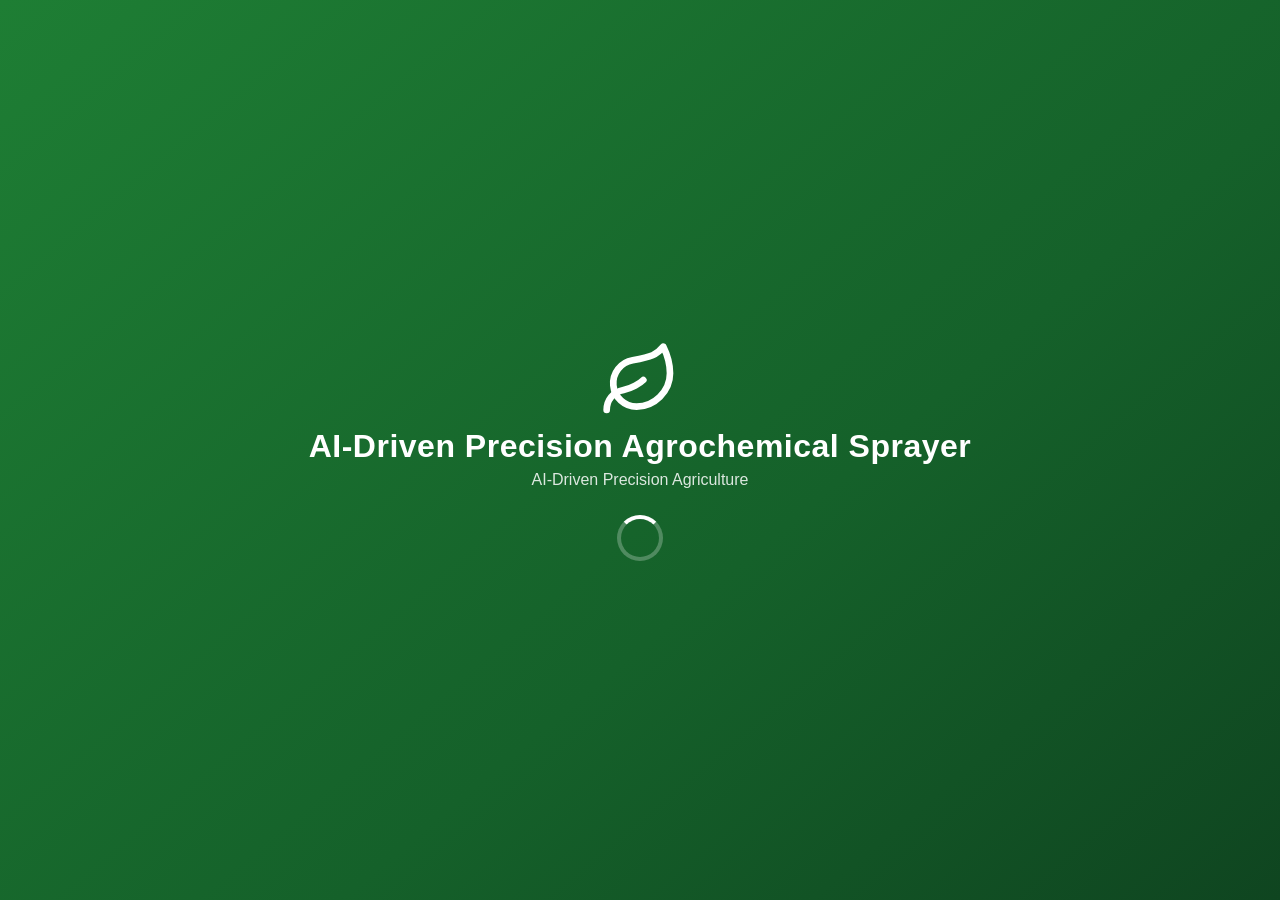
<file: frontend/index.html>
﻿<!DOCTYPE html>
<html lang="en">
<head>
  <meta charset="UTF-8">
  <meta name="viewport" content="width=device-width, initial-scale=1.0, maximum-scale=1.0, user-scalable=no, viewport-fit=cover">
  <meta name="theme-color" content="#1e7e34">
  <title>AI-Driven Precision Agrochemical Sprayer</title>
  <link rel="stylesheet" href="css/style.css?v=7\">
</head>
<body class="no-js">
  <div class="splash" id="splash">
    <div class="big-emoji"><svg viewBox="0 0 24 24" fill="none" stroke="currentColor" stroke-width="2" stroke-linecap="round" stroke-linejoin="round" aria-hidden="true"><path d="M11 20A7 7 0 0 1 9.8 6.1C15.5 5 17 4.48 19 2c1 2 2 4.18 2 8 0 5.5-4.78 10-10 10Z"/><path d="M2 21c0-3 1.85-5.36 5.08-6C9.5 14.52 12 13 13 12"/></svg></div>
    <h1 data-i18n="app_name">AI-Driven Precision Agrochemical Sprayer</h1>
    <div class="tagline" data-i18n="tagline">AI-Driven Precision Agriculture</div>
    <div class="spinner"></div>
  </div>
  <script src="js/language.js?v=7"></script>
  <script src="js/app.js?v=7"></script>
  <script>
    document.addEventListener("DOMContentLoaded", () => {
      Lang.onReady();
      runSplash();
    });
  </script>
</body>
</html>
</file>
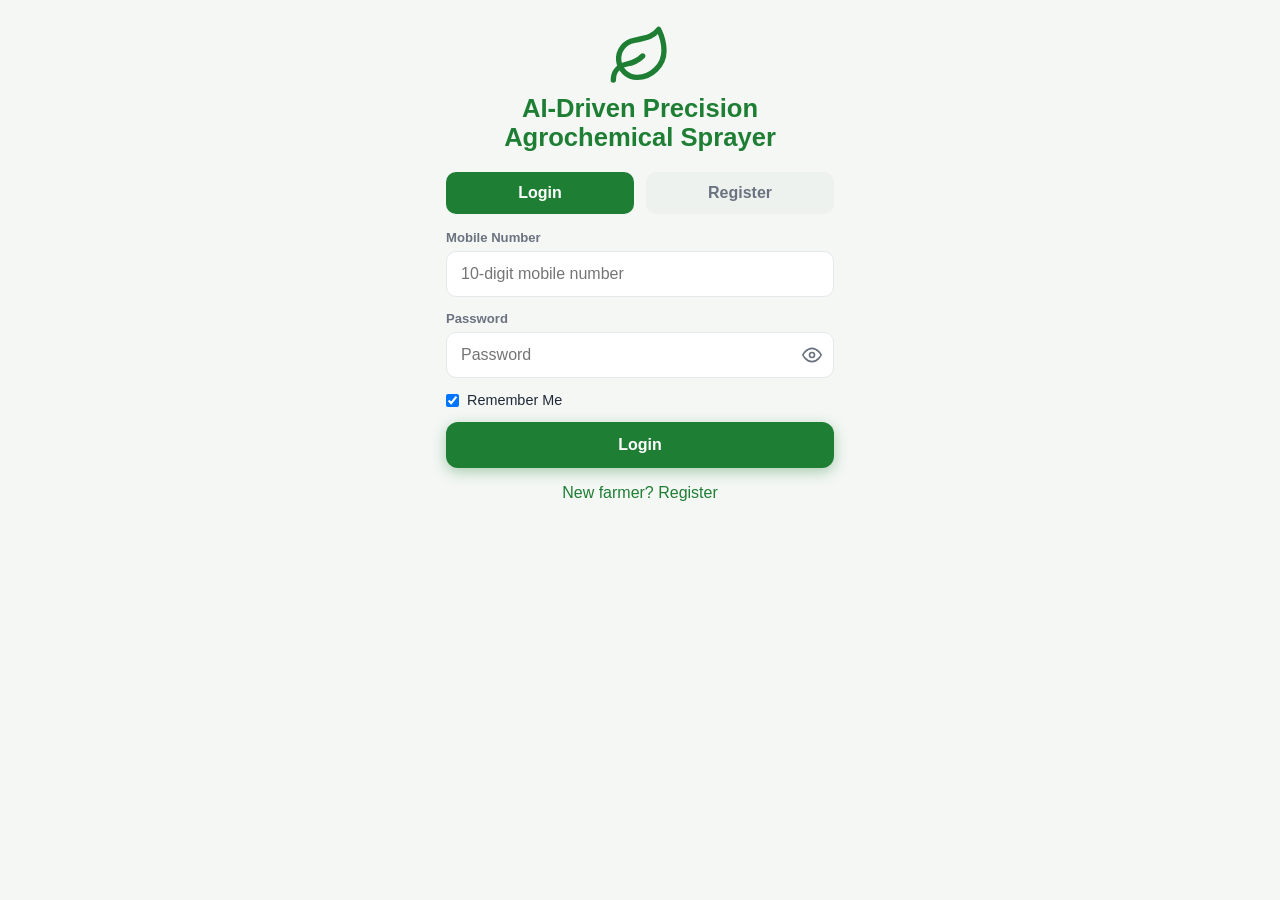
<file: frontend/analytics.html>
﻿<!DOCTYPE html>
<html lang="en">
<head>
  <meta charset="UTF-8">
  <meta name="viewport" content="width=device-width, initial-scale=1.0, maximum-scale=1.0, user-scalable=no, viewport-fit=cover">
  <meta name="theme-color" content="#1e7e34">
  <title>AI-Driven Precision Agrochemical Sprayer - Analytics</title>
  <link rel="stylesheet" href="css/style.css?v=7\">
</head>
<body>
  <div class="appbar">
    <div>
      <div class="logo"><svg viewBox="0 0 24 24" fill="none" stroke="currentColor" stroke-width="2" stroke-linecap="round" stroke-linejoin="round" aria-hidden="true"><path d="M11 20A7 7 0 0 1 9.8 6.1C15.5 5 17 4.48 19 2c1 2 2 4.18 2 8 0 5.5-4.78 10-10 10Z"/><path d="M2 21c0-3 1.85-5.36 5.08-6C9.5 14.52 12 13 13 12"/></svg><span data-i18n="analytics">Analytics</span></div>
      <div class="sub" data-i18n="tagline">AI-Driven Precision Agriculture</div>
    </div>
    <div class="right">
      <button class="ghost" onclick="location.href='settings.html'" data-i18n="settings">Settings</button>
    </div>
  </div>

  <div id="analytics-box"></div>

  <div class="footer-note">
    <span data-i18n="_footer">AI-Driven Precision Agrochemical Sprayer - Engineering Project | ESP32-CAM rover ready</span>
  </div>

  <nav class="bottomnav">
    <a class="nav-item" data-page="dashboard" href="dashboard.html"><span class="ic"><svg viewBox="0 0 24 24" fill="none" stroke="currentColor" stroke-width="2" stroke-linecap="round" stroke-linejoin="round" aria-hidden="true"><path d="M3 10.5L12 3l9 7.5"/><path d="M5 9.5V21h14V9.5"/></svg></span><span data-i18n="dashboard">Dashboard</span></a>
    <a class="nav-item" data-page="scan" href="scanner.html"><span class="ic"><svg viewBox="0 0 24 24" fill="none" stroke="currentColor" stroke-width="2" stroke-linecap="round" stroke-linejoin="round" aria-hidden="true"><path d="M14.5 4h-5L7 7H4a2 2 0 0 0-2 2v9a2 2 0 0 0 2 2h16a2 2 0 0 0 2-2V9a2 2 0 0 0-2-2h-3l-2.5-3z"/><circle cx="12" cy="13" r="3.5"/></svg></span><span data-i18n="scan">Scan</span></a>
    <a class="nav-item" data-page="history" href="history.html"><span class="ic"><svg viewBox="0 0 24 24" fill="none" stroke="currentColor" stroke-width="2" stroke-linecap="round" stroke-linejoin="round" aria-hidden="true"><path d="M3 3v6h6"/><path d="M3.5 9A9 9 0 1 1 4 15"/><path d="M12 7v5l3.5 2"/></svg></span><span data-i18n="history">History</span></a>
    <a class="nav-item active" data-page="analytics" href="analytics.html"><span class="ic"><svg viewBox="0 0 24 24" fill="none" stroke="currentColor" stroke-width="2" stroke-linecap="round" stroke-linejoin="round" aria-hidden="true"><line x1="6" y1="20" x2="6" y2="13"/><line x1="12" y1="20" x2="12" y2="6"/><line x1="18" y1="20" x2="18" y2="10"/><line x1="3" y1="20" x2="21" y2="20"/></svg></span><span data-i18n="analytics">Analytics</span></a>
    <a class="nav-item" data-page="settings" href="settings.html"><span class="ic"><svg viewBox="0 0 24 24" fill="none" stroke="currentColor" stroke-width="2" stroke-linecap="round" stroke-linejoin="round" aria-hidden="true"><line x1="4" y1="21" x2="4" y2="14"/><line x1="4" y1="10" x2="4" y2="3"/><line x1="12" y1="21" x2="12" y2="12"/><line x1="12" y1="8" x2="12" y2="3"/><line x1="20" y1="21" x2="20" y2="16"/><line x1="20" y1="12" x2="20" y2="3"/><line x1="2" y1="14" x2="6" y2="14"/><line x1="10" y1="8" x2="14" y2="8"/><line x1="18" y1="16" x2="22" y2="16"/></svg></span><span data-i18n="settings">Settings</span></a>
  </nav>

  <script src="js/language.js?v=7"></script>
  <script src="js/auth.js?v=7"></script>
  <script src="js/app.js?v=7"></script>
  <script src="js/analytics.js?v=7"></script>
  <script>
    document.addEventListener("DOMContentLoaded", initAnalytics);
  </script>
</body>
</html>
</file>
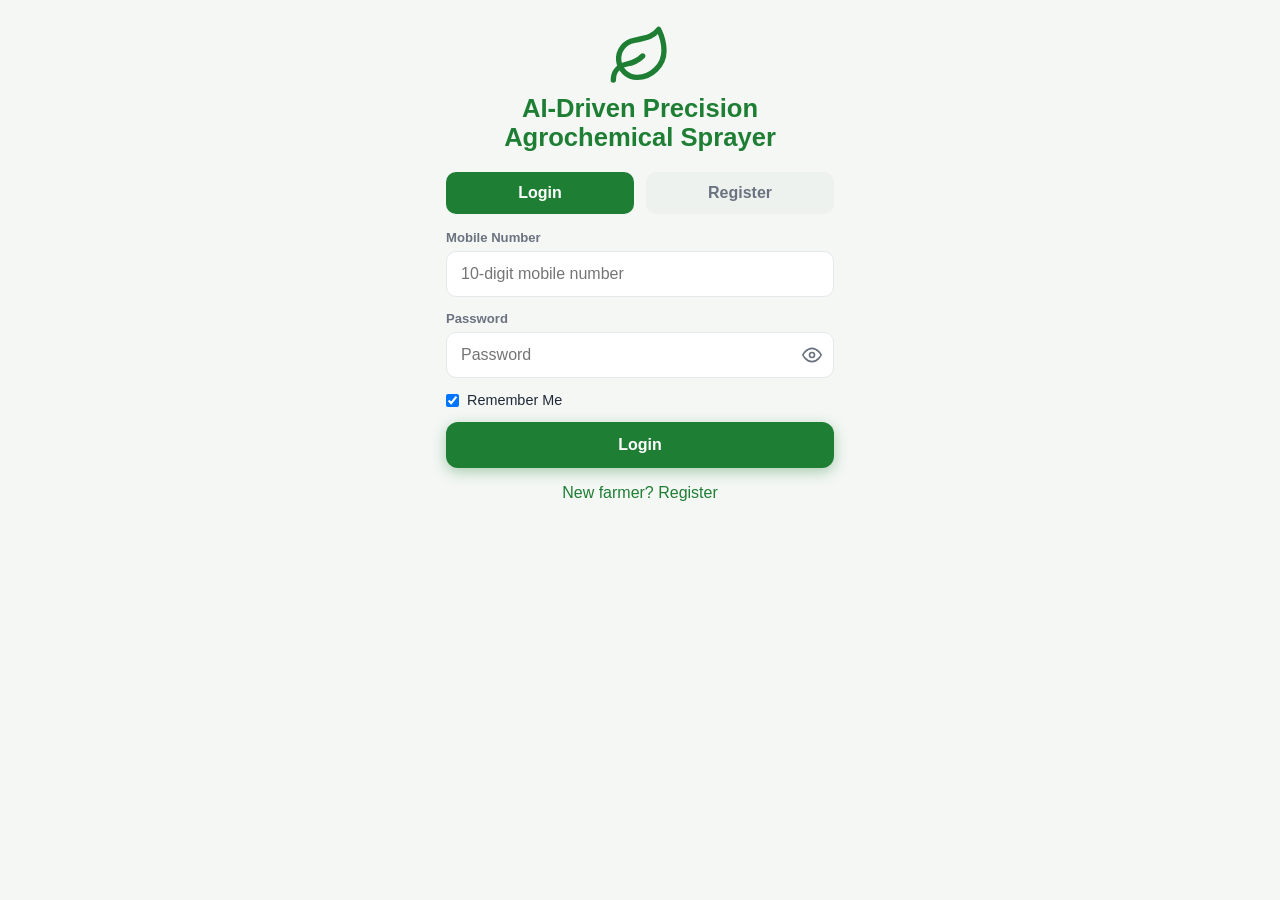
<file: frontend/dashboard.html>
<!DOCTYPE html>
<html lang="en">
<head>
  <meta charset="UTF-8">
  <meta name="viewport" content="width=device-width, initial-scale=1.0, maximum-scale=1.0, user-scalable=no, viewport-fit=cover">
  <meta name="theme-color" content="#1e7e34">
  <title>AI-Driven Precision Agrochemical Sprayer - Dashboard</title>
  <link rel="stylesheet" href="css/style.css?v=7\">
</head>
<body>
  <div class="appbar">
    <div>
      <div class="logo"><svg viewBox="0 0 24 24" fill="none" stroke="currentColor" stroke-width="2" stroke-linecap="round" stroke-linejoin="round" aria-hidden="true"><path d="M11 20A7 7 0 0 1 9.8 6.1C15.5 5 17 4.48 19 2c1 2 2 4.18 2 8 0 5.5-4.78 10-10 10Z"/><path d="M2 21c0-3 1.85-5.36 5.08-6C9.5 14.52 12 13 13 12"/></svg><span data-i18n="app_name">AI-Driven Precision Agrochemical Sprayer</span></div>
      <div class="sub" data-i18n="tagline">AI-Driven Precision Agriculture</div>
    </div>
    <div class="right">
      <button class="ghost" onclick="location.href='settings.html'" data-i18n="settings">Settings</button>
      <button class="ghost" onclick="doLogout()" data-i18n="logout">Logout</button>
    </div>
  </div>

  <div style="padding:16px 16px 4px;">
    <div class="card" style="margin:0;">
      <div class="card-title">🌱 <span data-i18n="welcome_farmer">Welcome,</span> <span id="farmer-name">Farmer</span></div>
      <p class="muted" id="today-note"></p>
    </div>
  </div>

  <div class="stats-grid" id="stats-grid"></div>

  <div class="card">
    <div class="card-title">🖥 <span data-i18n="system_status">System Status</span></div>
    <div style="display:flex;flex-direction:column;gap:10px;">
      <div style="display:flex;justify-content:space-between;padding:8px 0;border-bottom:1px solid var(--border);">
        <span>📱 <span data-i18n="mobile_camera">Mobile Camera</span></span>
        <span><span class="status-dot ok"></span><span data-i18n="readystatus">READY</span></span>
      </div>
      <div style="display:flex;justify-content:space-between;padding:8px 0;">
        <span>🤖 <span data-i18n="ai_model">AI Model</span></span>
        <span><span class="status-dot" id="ai-dot"></span><span id="ai-status-text">...</span></span>
      </div>
    </div>
  </div>

  <div style="padding:12px 16px;">
    <button class="btn btn-primary" style="font-size:1.2rem;padding:18px;" onclick="location.href='scanner.html'" data-i18n="scan_a_plant">SCAN A PLANT</button>
  </div>

  <div class="footer-note">
    <span data-i18n="_footer">AI-Driven Precision Agrochemical Sprayer - Engineering Project | ESP32-CAM rover ready</span>
  </div>

  <!-- Bottom navigation -->
  <nav class="bottomnav">
    <a class="nav-item active" data-page="dashboard" href="dashboard.html"><span class="ic"><svg viewBox="0 0 24 24" fill="none" stroke="currentColor" stroke-width="2" stroke-linecap="round" stroke-linejoin="round" aria-hidden="true"><path d="M3 10.5L12 3l9 7.5"/><path d="M5 9.5V21h14V9.5"/></svg></span><span data-i18n="dashboard">Dashboard</span></a>
    <a class="nav-item" data-page="scan" href="scanner.html"><span class="ic"><svg viewBox="0 0 24 24" fill="none" stroke="currentColor" stroke-width="2" stroke-linecap="round" stroke-linejoin="round" aria-hidden="true"><path d="M14.5 4h-5L7 7H4a2 2 0 0 0-2 2v9a2 2 0 0 0 2 2h16a2 2 0 0 0 2-2V9a2 2 0 0 0-2-2h-3l-2.5-3z"/><circle cx="12" cy="13" r="3.5"/></svg></span><span data-i18n="scan">Scan</span></a>
    <a class="nav-item" data-page="history" href="history.html"><span class="ic"><svg viewBox="0 0 24 24" fill="none" stroke="currentColor" stroke-width="2" stroke-linecap="round" stroke-linejoin="round" aria-hidden="true"><path d="M3 3v6h6"/><path d="M3.5 9A9 9 0 1 1 4 15"/><path d="M12 7v5l3.5 2"/></svg></span><span data-i18n="history">History</span></a>
    <a class="nav-item" data-page="analytics" href="analytics.html"><span class="ic"><svg viewBox="0 0 24 24" fill="none" stroke="currentColor" stroke-width="2" stroke-linecap="round" stroke-linejoin="round" aria-hidden="true"><line x1="6" y1="20" x2="6" y2="13"/><line x1="12" y1="20" x2="12" y2="6"/><line x1="18" y1="20" x2="18" y2="10"/><line x1="3" y1="20" x2="21" y2="20"/></svg></span><span data-i18n="analytics">Analytics</span></a>
    <a class="nav-item" data-page="settings" href="settings.html"><span class="ic"><svg viewBox="0 0 24 24" fill="none" stroke="currentColor" stroke-width="2" stroke-linecap="round" stroke-linejoin="round" aria-hidden="true"><line x1="4" y1="21" x2="4" y2="14"/><line x1="4" y1="10" x2="4" y2="3"/><line x1="12" y1="21" x2="12" y2="12"/><line x1="12" y1="8" x2="12" y2="3"/><line x1="20" y1="21" x2="20" y2="16"/><line x1="20" y1="12" x2="20" y2="3"/><line x1="2" y1="14" x2="6" y2="14"/><line x1="10" y1="8" x2="14" y2="8"/><line x1="18" y1="16" x2="22" y2="16"/></svg></span><span data-i18n="settings">Settings</span></a>
  </nav>

  <script src="js/language.js?v=7"></script>
  <script src="js/auth.js?v=7"></script>
  <script src="js/app.js?v=7"></script>
  <script src="js/api.js?v=7"></script>
  <script>
    function doLogout() {
      Auth.logout();
      location.href = "login.html";
    }

    async function initDashboard() {
      if (!requireAuth()) return;
      initNav("dashboard");

      const user = Auth.currentUser();
      if (user) document.getElementById("farmer-name").textContent = user.name;

      const st = HistoryStore.stats();
      document.getElementById("today-note").textContent =
        `${Lang.key("scanned_today")}: ${st.today} | ${Lang.key("total_scanned")}: ${st.total}`;

      document.getElementById("stats-grid").innerHTML = `
        <div class="stat blue"><div class="num">${st.total}</div><div class="lbl">${Lang.key("total_scanned")}</div></div>
        <div class="stat green"><div class="num">${st.healthy}</div><div class="lbl">${Lang.key("healthy_plants")}</div></div>
        <div class="stat red"><div class="num">${st.diseased}</div><div class="lbl">${Lang.key("diseased_plants")}</div></div>
        <div class="stat warn"><div class="num">${st.unknown}</div><div class="lbl">${Lang.key("unknown_stats")}</div></div>
      `;

      // AI model status: query backend
      const aiDot = document.getElementById("ai-dot");
      const aiText = document.getElementById("ai-status-text");
      aiText.textContent = Lang.key("loading");
try {
        const s = await Api.status();
        if (s && s.plant_threshold != null) {
          aiDot.classList.remove("bad"); aiDot.classList.add("ok");
          aiText.textContent = `${Lang.key("readystatus")} · ${s.segmentation_source === "model" ? "U-Net segmenter" : "pixel segmenter"}`;
        } else {
          aiDot.classList.add("bad");
          aiText.textContent = Lang.key("network_error");
        }
      } catch (e) {
        aiDot.classList.add("bad");
        aiText.textContent = Lang.key("network_error");
      }
    }

    document.addEventListener("DOMContentLoaded", initDashboard);
  </script>
</body>
</html>
</file>
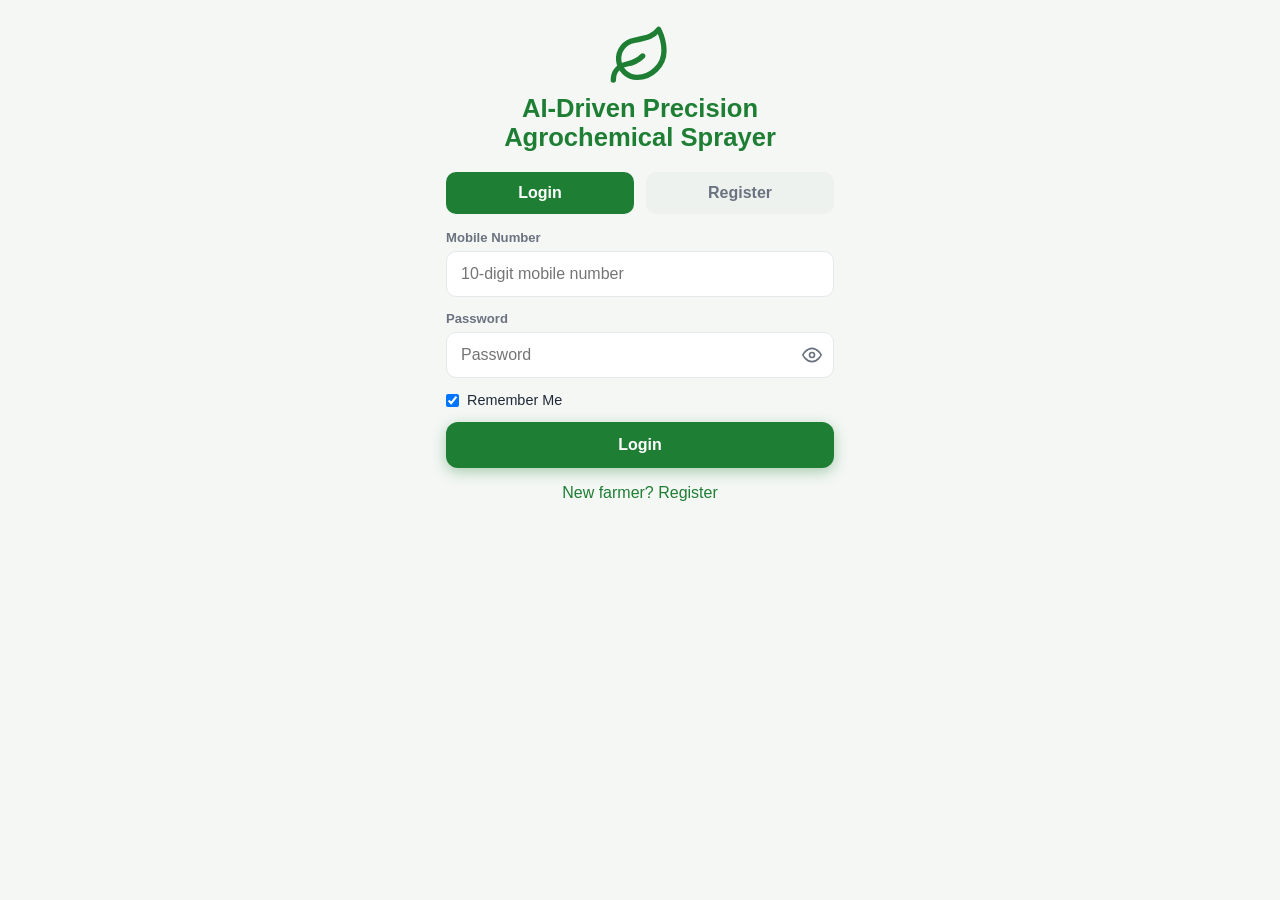
<file: frontend/history.html>
﻿<!DOCTYPE html>
<html lang="en">
<head>
  <meta charset="UTF-8">
  <meta name="viewport" content="width=device-width, initial-scale=1.0, maximum-scale=1.0, user-scalable=no, viewport-fit=cover">
  <meta name="theme-color" content="#1e7e34">
  <title>AI-Driven Precision Agrochemical Sprayer - History</title>
  <link rel="stylesheet" href="css/style.css?v=7\">
</head>
<body>
  <div class="appbar">
    <div>
      <div class="logo"><svg viewBox="0 0 24 24" fill="none" stroke="currentColor" stroke-width="2" stroke-linecap="round" stroke-linejoin="round" aria-hidden="true"><path d="M11 20A7 7 0 0 1 9.8 6.1C15.5 5 17 4.48 19 2c1 2 2 4.18 2 8 0 5.5-4.78 10-10 10Z"/><path d="M2 21c0-3 1.85-5.36 5.08-6C9.5 14.52 12 13 13 12"/></svg><span data-i18n="history">Scan History</span></div>
      <div class="sub" data-i18n="tagline">AI-Driven Precision Agriculture</div>
    </div>
    <div class="right">
      <button class="ghost" onclick="location.href='settings.html'" data-i18n="settings">Settings</button>
    </div>
  </div>

  <div class="card" style="margin:16px;">
    <div style="display:grid;grid-template-columns:1fr 1fr;gap:10px;">
      <div class="input-group" style="margin:0;">
        <label data-i18n="filter_crop">Filter by crop</label>
        <select id="filter-crop"><option value="all"></option></select>
      </div>
      <div class="input-group" style="margin:0;">
        <label data-i18n="status_all">Status</label>
        <select id="filter-status"><option value="all"></option></select>
      </div>
    </div>
    <div style="margin-top:12px;text-align:right;">
      <button class="btn btn-danger btn-sm" id="btn-clear" data-i18n="clear_history">Clear History</button>
    </div>
  </div>

  <div id="history-list"></div>

  <div class="footer-note">
    <span data-i18n="_footer">AI-Driven Precision Agrochemical Sprayer - Engineering Project | ESP32-CAM rover ready</span>
  </div>

  <nav class="bottomnav">
    <a class="nav-item" data-page="dashboard" href="dashboard.html"><span class="ic"><svg viewBox="0 0 24 24" fill="none" stroke="currentColor" stroke-width="2" stroke-linecap="round" stroke-linejoin="round" aria-hidden="true"><path d="M3 10.5L12 3l9 7.5"/><path d="M5 9.5V21h14V9.5"/></svg></span><span data-i18n="dashboard">Dashboard</span></a>
    <a class="nav-item" data-page="scan" href="scanner.html"><span class="ic"><svg viewBox="0 0 24 24" fill="none" stroke="currentColor" stroke-width="2" stroke-linecap="round" stroke-linejoin="round" aria-hidden="true"><path d="M14.5 4h-5L7 7H4a2 2 0 0 0-2 2v9a2 2 0 0 0 2 2h16a2 2 0 0 0 2-2V9a2 2 0 0 0-2-2h-3l-2.5-3z"/><circle cx="12" cy="13" r="3.5"/></svg></span><span data-i18n="scan">Scan</span></a>
    <a class="nav-item active" data-page="history" href="history.html"><span class="ic"><svg viewBox="0 0 24 24" fill="none" stroke="currentColor" stroke-width="2" stroke-linecap="round" stroke-linejoin="round" aria-hidden="true"><path d="M3 3v6h6"/><path d="M3.5 9A9 9 0 1 1 4 15"/><path d="M12 7v5l3.5 2"/></svg></span><span data-i18n="history">History</span></a>
    <a class="nav-item" data-page="analytics" href="analytics.html"><span class="ic"><svg viewBox="0 0 24 24" fill="none" stroke="currentColor" stroke-width="2" stroke-linecap="round" stroke-linejoin="round" aria-hidden="true"><line x1="6" y1="20" x2="6" y2="13"/><line x1="12" y1="20" x2="12" y2="6"/><line x1="18" y1="20" x2="18" y2="10"/><line x1="3" y1="20" x2="21" y2="20"/></svg></span><span data-i18n="analytics">Analytics</span></a>
    <a class="nav-item" data-page="settings" href="settings.html"><span class="ic"><svg viewBox="0 0 24 24" fill="none" stroke="currentColor" stroke-width="2" stroke-linecap="round" stroke-linejoin="round" aria-hidden="true"><line x1="4" y1="21" x2="4" y2="14"/><line x1="4" y1="10" x2="4" y2="3"/><line x1="12" y1="21" x2="12" y2="12"/><line x1="12" y1="8" x2="12" y2="3"/><line x1="20" y1="21" x2="20" y2="16"/><line x1="20" y1="12" x2="20" y2="3"/><line x1="2" y1="14" x2="6" y2="14"/><line x1="10" y1="8" x2="14" y2="8"/><line x1="18" y1="16" x2="22" y2="16"/></svg></span><span data-i18n="settings">Settings</span></a>
  </nav>

  <script src="js/language.js?v=7"></script>
  <script src="js/auth.js?v=7"></script>
  <script src="js/app.js?v=7"></script>
  <script src="js/history.js?v=7"></script>
  <script>
    document.addEventListener("DOMContentLoaded", initHistory);
  </script>
</body>
</html>
</file>
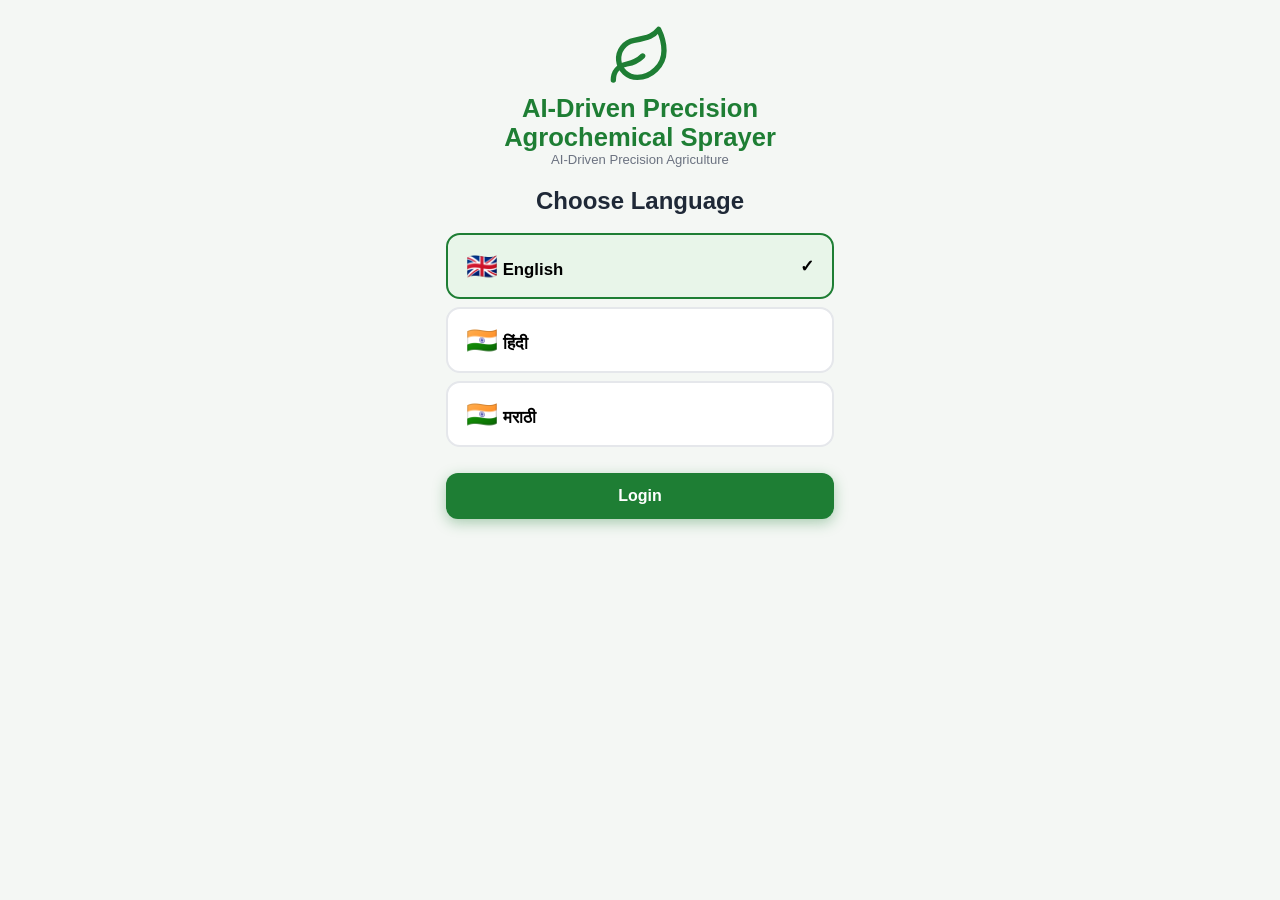
<file: frontend/language.html>
<!DOCTYPE html>
<html lang="en">
<head>
  <meta charset="UTF-8">
  <meta name="viewport" content="width=device-width, initial-scale=1.0, maximum-scale=1.0, user-scalable=no, viewport-fit=cover">
  <meta name="theme-color" content="#1e7e34">
  <title>AI-Driven Precision Agrochemical Sprayer - Language</title>
  <link rel="stylesheet" href="css/style.css?v=7\">
</head>
<body>
  <div class="auth-wrap">
    <div class="auth-brand">
      <div class="big-emoji"><svg viewBox="0 0 24 24" fill="none" stroke="currentColor" stroke-width="2" stroke-linecap="round" stroke-linejoin="round" aria-hidden="true"><path d="M11 20A7 7 0 0 1 9.8 6.1C15.5 5 17 4.48 19 2c1 2 2 4.18 2 8 0 5.5-4.78 10-10 10Z"/><path d="M2 21c0-3 1.85-5.36 5.08-6C9.5 14.52 12 13 13 12"/></svg></div>
      <h1 data-i18n="app_name">AI-Driven Precision Agrochemical Sprayer</h1>
      <p class="muted" data-i18n="tagline">AI-Driven Precision Agriculture</p>
    </div>

    <h2 style="text-align:center;margin:18px 0;" data-i18n="choose_language">Choose Language</h2>

    <button class="lang-btn" onclick="selectLang('en')">
      <span><span class="flag">🇬🇧</span> <span data-i18n="english">English</span></span>
      <span class="check" id="check-en">✓</span>
    </button>

    <button class="lang-btn" onclick="selectLang('hi')">
      <span><span class="flag">🇮🇳</span> हिंदी</span>
      <span class="check" id="check-hi">✓</span>
    </button>

    <button class="lang-btn" onclick="selectLang('mr')">
      <span><span class="flag">🇮🇳</span> मराठी</span>
      <span class="check" id="check-mr">✓</span>
    </button>

    <div style="margin-top:26px;">
      <button id="btn-next" class="btn btn-primary" onclick="goNext()" data-i18n="login">Login</button>
    </div>
  </div>

  <script src="js/language.js?v=7"></script>
  <script>
    const flagMap = { en: "🇬🇧", hi: "🇮🇳", mr: "🇮🇳" };
    function markSelected(lang) {
      document.querySelectorAll(".lang-btn").forEach(b => b.classList.remove("selected"));
      document.querySelectorAll(".check").forEach(c => c.style.display = "none");
      document.querySelector(`#check-${lang}`).style.display = "inline";
      if (document.getElementById(`tb-${lang}`)) {
        document.getElementById(`tb-${lang}`).classList.add("selected");
      } else {
        const btn = document.querySelector(`.lang-btn[onclick="selectLang('${lang}')"]`);
        if (btn) btn.classList.add("selected");
      }
    }
    function selectLang(lang) {
      Lang.set(lang);
      Lang.apply();
      markSelected(lang);
      document.getElementById("btn-next").textContent = Lang.key("login");
      document.getElementById("btn-next").setAttribute("data-i18n", "login");
      Lang.apply(document.getElementById("btn-next") ? document : document);
    }
    function goNext() {
      location.href = "login.html";
    }
    document.addEventListener("DOMContentLoaded", () => {
      Lang.onReady();
      markSelected(Lang.current);
    });
  </script>
</body>
</html>
</file>
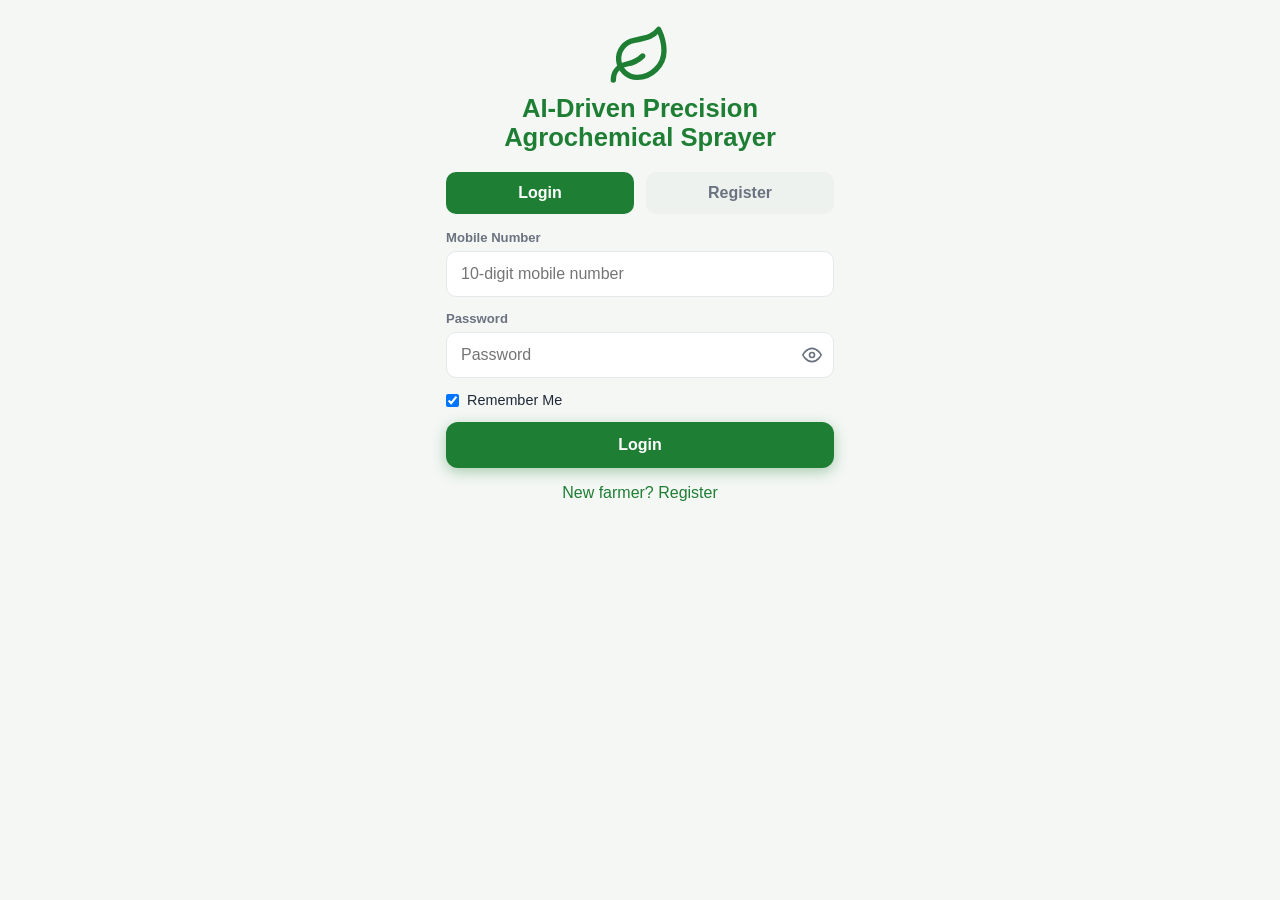
<file: frontend/login.html>
﻿<!DOCTYPE html>
<html lang="en">
<head>
  <meta charset="UTF-8">
  <meta name="viewport" content="width=device-width, initial-scale=1.0, maximum-scale=1.0, user-scalable=no, viewport-fit=cover">
  <meta name="theme-color" content="#1e7e34">
  <title>AI-Driven Precision Agrochemical Sprayer - Login</title>
  <link rel="stylesheet" href="css/style.css?v=7\">
</head>
<body>
  <div class="auth-wrap">
    <div class="auth-brand">
      <div class="big-emoji"><svg viewBox="0 0 24 24" fill="none" stroke="currentColor" stroke-width="2" stroke-linecap="round" stroke-linejoin="round" aria-hidden="true"><path d="M11 20A7 7 0 0 1 9.8 6.1C15.5 5 17 4.48 19 2c1 2 2 4.18 2 8 0 5.5-4.78 10-10 10Z"/><path d="M2 21c0-3 1.85-5.36 5.08-6C9.5 14.52 12 13 13 12"/></svg></div>
      <h1 data-i18n="app_name">AI-Driven Precision Agrochemical Sprayer</h1>
    </div>

    <div class="split-label">
      <div id="tab-login" class="tab active" onclick="switchMode('login')" data-i18n="login">Login</div>
      <div id="tab-register" class="tab" onclick="switchMode('register')" data-i18n="register">Register</div>
    </div>

    <!-- Register fields (hidden on login mode) -->
    <div class="input-group" id="group-name">
      <label data-i18n="farmer_name">Farmer Name</label>
      <input type="text" id="reg-name" data-i18n-placeholder="farmer_name" autocomplete="name">
      <div class="err-msg" id="err-name"></div>
    </div>

    <div class="input-group">
      <label data-i18n="mobile_number">Mobile Number</label>
      <input type="tel" id="auth-mobile" inputmode="numeric" pattern="[0-9]*" maxlength="10" data-i18n-placeholder="mobile_placeholder" autocomplete="tel">
      <div class="err-msg" id="err-mobile"></div>
    </div>

    <div class="input-group">
      <label data-i18n="password">Password</label>
      <div class="pw-wrap">
        <input type="password" id="auth-password" data-i18n-placeholder="password" autocomplete="current-password">
        <button class="eye" id="toggle-pw" tabindex="-1" type="button" aria-label="Show password"><span class="eye-icon"><svg viewBox="0 0 24 24" fill="none" stroke="currentColor" stroke-width="2" stroke-linecap="round" stroke-linejoin="round" aria-hidden="true"><path d="M1 12s4-8 11-8 11 8 11 8-4 8-11 8-11-8-11-8z"/><circle cx="12" cy="12" r="3"/></svg></span><span class="eye-off-icon"><svg viewBox="0 0 24 24" fill="none" stroke="currentColor" stroke-width="2" stroke-linecap="round" stroke-linejoin="round" aria-hidden="true"><path d="M17.94 17.94A10.07 10.07 0 0 1 12 20c-7 0-11-8-11-8a18.45 18.45 0 0 1 5.06-5.94"/><path d="M9.9 4.24A9.12 9.12 0 0 1 12 4c7 0 11 8 11 8a18.5 18.5 0 0 1-2.16 3.19"/><path d="M14.12 14.12a3 3 0 1 1-4.24-4.24"/><line x1="1" y1="1" x2="23" y2="23"/></svg></span></button>
      </div>
      <div class="err-msg" id="err-password"></div>
    </div>

    <div class="row" style="align-items:center;margin-bottom:14px;">
      <label style="display:flex;align-items:center;gap:8px;font-size:0.9rem;">
        <input type="checkbox" id="remember" checked> <span data-i18n="remember_me">Remember Me</span>
      </label>
    </div>

    <button id="btn-submit" class="btn btn-primary" onclick="doAuth()" data-i18n="login">Login</button>

    <p class="center" style="margin-top:16px;">
      <a href="#" id="link-switch" onclick="switchMode2(); return false;"></a>
    </p>
  </div>

  <script src="js/language.js?v=7"></script>
  <script src="js/auth.js?v=7"></script>
  <script>
    let mode = "login";

    function switchMode(m) {
      mode = m;
      const isLogin = m === "login";
      document.getElementById("tab-login").classList.toggle("active", isLogin);
      document.getElementById("tab-register").classList.toggle("active", !isLogin);
      document.getElementById("group-name").style.display = isLogin ? "none" : "block";
      clearErrors();
      document.getElementById("btn-submit").textContent = Lang.key(isLogin ? "login" : "register");
      document.getElementById("link-switch").textContent = Lang.key(isLogin ? "no_account" : "already_account");
    }
    function switchMode2() {
      switchMode(mode === "login" ? "register" : "login");
    }

    function clearErrors() {
      document.querySelectorAll(".err-msg").forEach(e => { e.classList.remove("show"); e.textContent = ""; });
      document.querySelectorAll(".input-group input").forEach(i => i.classList.remove("input-error"));
    }
    function setErr(id, msg) {
      const el = document.getElementById(id);
      el.textContent = msg;
      el.classList.add("show");
      el.previousElementSibling.classList.add("input-error");
    }

    function doAuth() {
      clearErrors();
      const mobile = document.getElementById("auth-mobile").value.trim();
      const password = document.getElementById("auth-password").value;
      const name = document.getElementById("reg-name").value.trim();
      let ok = true;
      if (!validMobile(mobile)) { setErr("err-mobile", "Enter a valid 10-digit mobile number."); ok = false; }
      if (!validPassword(password)) { setErr("err-password", "Password must be at least 4 characters."); ok = false; }
      if (mode === "register" && !name) { setErr("err-name", "Enter the farmer name."); document.getElementById("group-name").querySelector("input").classList.add("input-error"); ok = false; }
      if (!ok) return;

      if (mode === "register") {
        const r = Auth.register({ name, mobile, password });
        if (!r.ok) { setErr("err-mobile", "This mobile number is already registered."); return; }
        showToast(Lang.key("register_success"));
        switchMode("login");
        document.getElementById("auth-mobile").value = mobile;
        return;
      }

      const r = Auth.login(mobile, password, document.getElementById("remember").checked);
      if (!r.ok) {
        setErr("err-mobile", Lang.key("auth_failed"));
        return;
      }
      location.href = "dashboard.html";
    }

    document.getElementById("toggle-pw").addEventListener("click", () => {
      const btn = document.getElementById("toggle-pw");
      const inp = document.getElementById("auth-password");
      const show = inp.type === "password";
      inp.type = show ? "text" : "password";
      btn.classList.toggle("sw", show);
      btn.setAttribute("aria-label", show ? "Hide password" : "Show password");
    });

    document.addEventListener("DOMContentLoaded", () => {
      Lang.onReady();
      switchMode("login");
      const savedMobile = localStorage.getItem("AI-Driven Precision Agrochemical Sprayer_last_mobile");
      if (document.getElementById("remember").checked && savedMobile) {
        document.getElementById("auth-mobile").value = savedMobile;
      }
    });

    async function showToast(msg) {
      let t = document.createElement("div");
      t.className = "toast show";
      t.textContent = msg;
      document.body.appendChild(t);
      setTimeout(() => t.remove(), 2500);
    }
  </script>
</body>
</html>
</file>
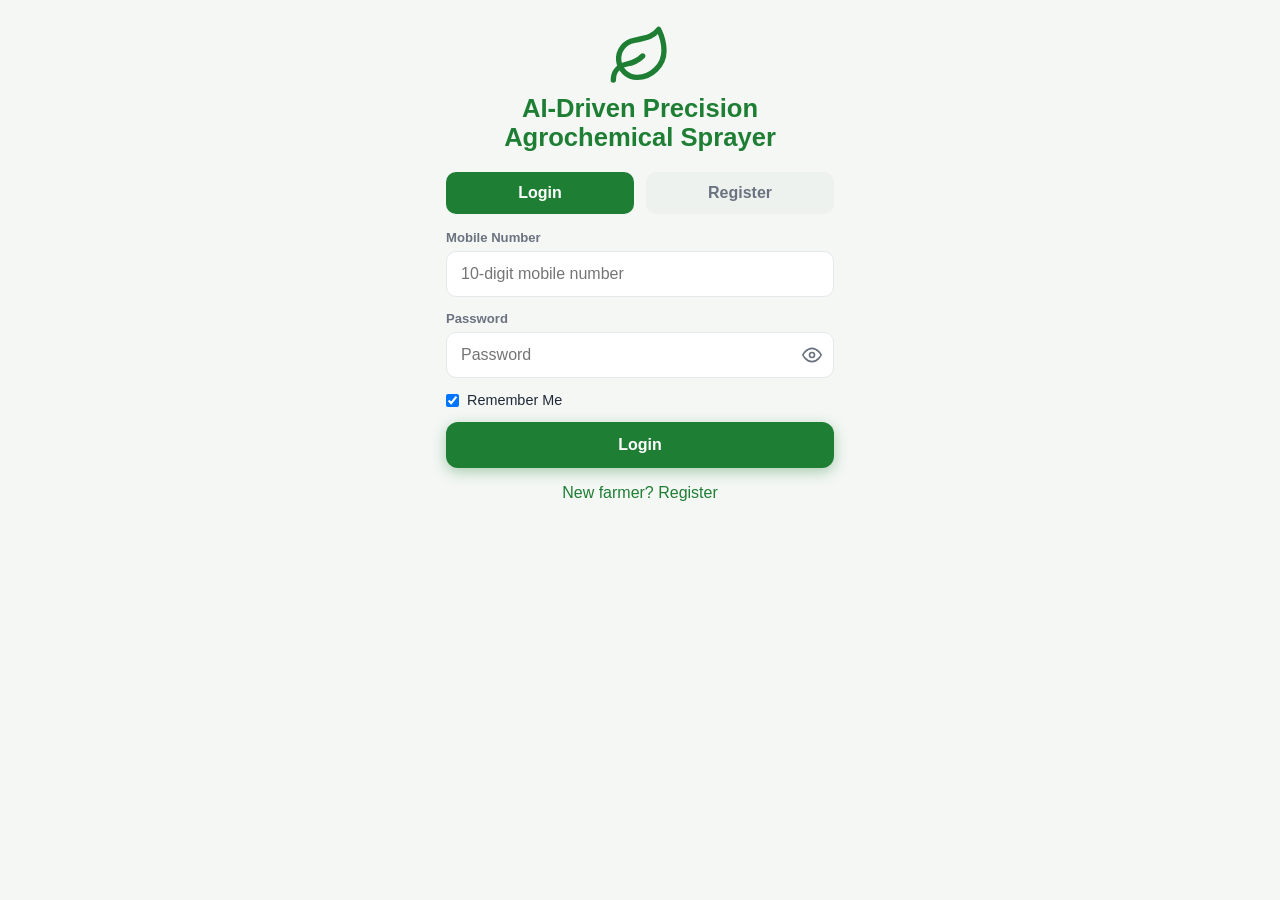
<file: frontend/scanner.html>
﻿<!DOCTYPE html>
<html lang="en">
<head>
  <meta charset="UTF-8">
  <meta name="viewport" content="width=device-width, initial-scale=1.0, maximum-scale=1.0, user-scalable=no, viewport-fit=cover">
  <meta name="theme-color" content="#1e7e34">
  <title>AI-Driven Precision Agrochemical Sprayer - Scanner</title>
  <link rel="stylesheet" href="css/style.css?v=7\">
</head>
<body>
  <div class="appbar">
    <div>
      <div class="logo"><svg viewBox="0 0 24 24" fill="none" stroke="currentColor" stroke-width="2" stroke-linecap="round" stroke-linejoin="round" aria-hidden="true"><path d="M11 20A7 7 0 0 1 9.8 6.1C15.5 5 17 4.48 19 2c1 2 2 4.18 2 8 0 5.5-4.78 10-10 10Z"/><path d="M2 21c0-3 1.85-5.36 5.08-6C9.5 14.52 12 13 13 12"/></svg><span data-i18n="scanner">Plant Scanner</span></div>
      <div class="sub" data-i18n="tagline">AI-Driven Precision Agriculture</div>
    </div>
    <div class="right">
      <button class="ghost" onclick="location.href='settings.html'" data-i18n="settings">Settings</button>
    </div>
  </div>

  <!-- Rear camera input (mobile) and gallery input -->
  <input type="file" id="camera-input" class="hidden-input" accept="image/*" capture="environment">
  <input type="file" id="gallery-input" class="hidden-input" accept="image/*">

  <div class="scan-actions">
    <button class="btn btn-accent" id="btn-take" data-i18n="take_photo">Take Photo</button>
    <button class="btn btn-outline" id="btn-upload" data-i18n="upload_gallery">Upload From Gallery</button>
  </div>

  <div class="preview-wrap" id="preview-wrap">
    <img id="preview-img" alt="preview">
  </div>

  <div style="padding:12px 16px;display:flex;gap:10px;" id="action-row">
    <button class="btn btn-primary btn-disabled" id="btn-analyze" data-i18n="analyze_plant">Analyze Plant</button>
    <button class="btn btn-outline btn-sm" id="btn-retake" data-i18n="retake">Retake Photo</button>
  </div>

  <div id="result-area"></div>

  <div class="footer-note">
    <span data-i18n="pesticide_warning">AI assists targeted inspection. Always follow agricultural spray recommendations.</span>
  </div>

  <!-- Bottom navigation -->
  <nav class="bottomnav">
    <a class="nav-item" data-page="dashboard" href="dashboard.html"><span class="ic"><svg viewBox="0 0 24 24" fill="none" stroke="currentColor" stroke-width="2" stroke-linecap="round" stroke-linejoin="round" aria-hidden="true"><path d="M3 10.5L12 3l9 7.5"/><path d="M5 9.5V21h14V9.5"/></svg></span><span data-i18n="dashboard">Dashboard</span></a>
    <a class="nav-item active" data-page="scan" href="scanner.html"><span class="ic"><svg viewBox="0 0 24 24" fill="none" stroke="currentColor" stroke-width="2" stroke-linecap="round" stroke-linejoin="round" aria-hidden="true"><path d="M14.5 4h-5L7 7H4a2 2 0 0 0-2 2v9a2 2 0 0 0 2 2h16a2 2 0 0 0 2-2V9a2 2 0 0 0-2-2h-3l-2.5-3z"/><circle cx="12" cy="13" r="3.5"/></svg></span><span data-i18n="scan">Scan</span></a>
    <a class="nav-item" data-page="history" href="history.html"><span class="ic"><svg viewBox="0 0 24 24" fill="none" stroke="currentColor" stroke-width="2" stroke-linecap="round" stroke-linejoin="round" aria-hidden="true"><path d="M3 3v6h6"/><path d="M3.5 9A9 9 0 1 1 4 15"/><path d="M12 7v5l3.5 2"/></svg></span><span data-i18n="history">History</span></a>
    <a class="nav-item" data-page="analytics" href="analytics.html"><span class="ic"><svg viewBox="0 0 24 24" fill="none" stroke="currentColor" stroke-width="2" stroke-linecap="round" stroke-linejoin="round" aria-hidden="true"><line x1="6" y1="20" x2="6" y2="13"/><line x1="12" y1="20" x2="12" y2="6"/><line x1="18" y1="20" x2="18" y2="10"/><line x1="3" y1="20" x2="21" y2="20"/></svg></span><span data-i18n="analytics">Analytics</span></a>
    <a class="nav-item" data-page="settings" href="settings.html"><span class="ic"><svg viewBox="0 0 24 24" fill="none" stroke="currentColor" stroke-width="2" stroke-linecap="round" stroke-linejoin="round" aria-hidden="true"><line x1="4" y1="21" x2="4" y2="14"/><line x1="4" y1="10" x2="4" y2="3"/><line x1="12" y1="21" x2="12" y2="12"/><line x1="12" y1="8" x2="12" y2="3"/><line x1="20" y1="21" x2="20" y2="16"/><line x1="20" y1="12" x2="20" y2="3"/><line x1="2" y1="14" x2="6" y2="14"/><line x1="10" y1="8" x2="14" y2="8"/><line x1="18" y1="16" x2="22" y2="16"/></svg></span><span data-i18n="settings">Settings</span></a>
  </nav>

  <script src="js/language.js?v=7"></script>
  <script src="js/auth.js?v=7"></script>
  <script src="js/app.js?v=7"></script>
  <script src="js/api.js?v=7"></script>
  <script src="js/scanner.js?v=7"></script>
  <script>
    document.addEventListener("DOMContentLoaded", initScanner);
  </script>
</body>
</html>
</file>
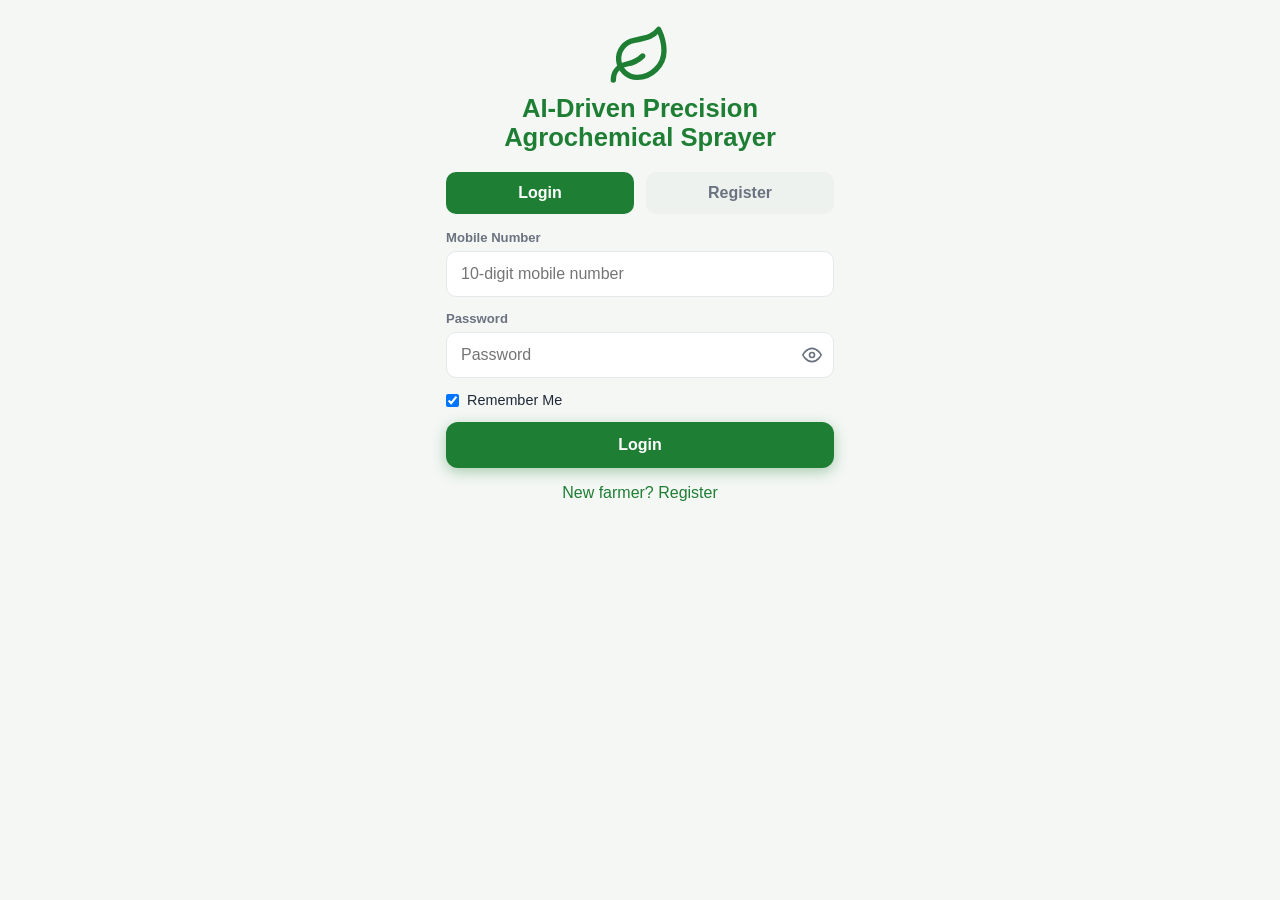
<file: frontend/settings.html>
<!DOCTYPE html>
<html lang="en">
<head>
  <meta charset="UTF-8">
  <meta name="viewport" content="width=device-width, initial-scale=1.0, maximum-scale=1.0, user-scalable=no, viewport-fit=cover">
  <meta name="theme-color" content="#1e7e34">
  <title>AI-Driven Precision Agrochemical Sprayer - Settings</title>
  <link rel="stylesheet" href="css/style.css?v=7\">
</head>
<body>
  <div class="appbar">
    <div>
      <div class="logo"><svg viewBox="0 0 24 24" fill="none" stroke="currentColor" stroke-width="2" stroke-linecap="round" stroke-linejoin="round" aria-hidden="true"><path d="M11 20A7 7 0 0 1 9.8 6.1C15.5 5 17 4.48 19 2c1 2 2 4.18 2 8 0 5.5-4.78 10-10 10Z"/><path d="M2 21c0-3 1.85-5.36 5.08-6C9.5 14.52 12 13 13 12"/></svg><span data-i18n="settings">Settings</span></div>
      <div class="sub" data-i18n="tagline">AI-Driven Precision Agriculture</div>
    </div>
    <div class="right">
      <button class="ghost" onclick="location.href='dashboard.html'" data-i18n="back">Back</button>
    </div>
  </div>

  <!-- Language -->
  <div class="card">
    <div class="card-title">🌐 <span data-i18n="change_language">Change Language</span></div>
    <div class="row">
      <button class="btn btn-sm lang-select" data-lang="en">🇬🇧 <span data-i18n="english">English</span></button>
      <button class="btn btn-sm lang-select" data-lang="hi">🇮🇳 हिंदी</button>
      <button class="btn btn-sm lang-select" data-lang="mr">🇮🇳 मराठी</button>
    </div>
  </div>

  <!-- Notifications -->
  <div class="card">
    <div class="card-title">🔔 <span data-i18n="notifications">Notification Settings</span></div>
    <label style="display:flex;justify-content:space-between;align-items:center;font-size:0.95rem;">
      <span data-i18n="notifications_enable">Enable notifications</span>
      <input type="checkbox" id="notif-toggle" style="width:auto;">
    </label>
  </div>

  <!-- Profile -->
  <div class="card">
    <div class="card-title">👤 <span data-i18n="profile">Profile</span></div>
    <div class="input-group">
      <label data-i18n="farmer_name">Farmer Name</label>
      <input type="text" id="profile-name">
    </div>
    <div class="input-group">
      <label data-i18n="mobile_number">Mobile Number</label>
      <input type="tel" id="profile-mobile" maxlength="10" inputmode="numeric">
    </div>
    <button class="btn btn-primary btn-sm" onclick="saveProfile()" data-i18n="save">Save</button>
  </div>

  <!-- AI Model Status -->
  <div class="card">
    <div class="card-title">🧠 <span data-i18n="ai_model_status">AI Model Status</span></div>
    <div id="ai-status-line" class="muted">...</div>
  </div>

  <!-- Backend URL -->
  <div class="card">
    <div class="card-title">🌐 <span data-i18n="backend_url">Backend API URL</span></div>
    <div class="input-group">
      <label data-i18n="backend_url">Backend API URL</label>
      <input type="text" id="backend-url" data-i18n-placeholder="backend_url_placeholder" placeholder="http://192.168.1.100:5000">
      <p class="muted">http://&lt;laptop-ip&gt;:5000</p>
    </div>
    <div class="row">
      <button class="btn btn-primary btn-sm" onclick="saveBackendUrl()" data-i18n="save">Save</button>
      <button class="btn btn-outline btn-sm" onclick="testBackendUrl()" data-i18n="backend_test">Test Connection</button>
    </div>
    <p class="muted" id="backend-status" style="margin-top:8px;"></p>
  </div>

<!-- AI pipeline thresholds -->
  <div class="card">
    <div class="card-title">📊 <span data-i18n="confidence_threshold">Confidence Threshold</span></div>
    <div class="input-group">
      <p class="muted" data-i18n="threshold_hint">Below the gate the pipeline stops honestly (Low Plant Confidence / Analysis Not Available) - it never guesses a result.</p>
      <div id="system-thresholds" class="muted" style="margin-top:8px;">Loading...</div>
    </div>
  </div>
    </div>
  </div>

  <!-- Clear history -->
  <div class="card">
    <div class="card-title">🗑 <span data-i18n="clear_scan_history">Clear Scan History</span></div>
    <button class="btn btn-danger btn-sm" onclick="clearHistory()" data-i18n="clear_history">Clear History</button>
  </div>

  <!-- Logout -->
  <div style="padding:12px 16px;">
    <button class="btn btn-outline" onclick="logout()" data-i18n="logout">Logout</button>
  </div>

  <div class="footer-note">
    <span data-i18n="_footer">AI-Driven Precision Agrochemical Sprayer - Engineering Project | ESP32-CAM rover ready</span>
  </div>

  <nav class="bottomnav">
    <a class="nav-item" data-page="dashboard" href="dashboard.html"><span class="ic"><svg viewBox="0 0 24 24" fill="none" stroke="currentColor" stroke-width="2" stroke-linecap="round" stroke-linejoin="round" aria-hidden="true"><path d="M3 10.5L12 3l9 7.5"/><path d="M5 9.5V21h14V9.5"/></svg></span><span data-i18n="dashboard">Dashboard</span></a>
    <a class="nav-item" data-page="scan" href="scanner.html"><span class="ic"><svg viewBox="0 0 24 24" fill="none" stroke="currentColor" stroke-width="2" stroke-linecap="round" stroke-linejoin="round" aria-hidden="true"><path d="M14.5 4h-5L7 7H4a2 2 0 0 0-2 2v9a2 2 0 0 0 2 2h16a2 2 0 0 0 2-2V9a2 2 0 0 0-2-2h-3l-2.5-3z"/><circle cx="12" cy="13" r="3.5"/></svg></span><span data-i18n="scan">Scan</span></a>
    <a class="nav-item" data-page="history" href="history.html"><span class="ic"><svg viewBox="0 0 24 24" fill="none" stroke="currentColor" stroke-width="2" stroke-linecap="round" stroke-linejoin="round" aria-hidden="true"><path d="M3 3v6h6"/><path d="M3.5 9A9 9 0 1 1 4 15"/><path d="M12 7v5l3.5 2"/></svg></span><span data-i18n="history">History</span></a>
    <a class="nav-item" data-page="analytics" href="analytics.html"><span class="ic"><svg viewBox="0 0 24 24" fill="none" stroke="currentColor" stroke-width="2" stroke-linecap="round" stroke-linejoin="round" aria-hidden="true"><line x1="6" y1="20" x2="6" y2="13"/><line x1="12" y1="20" x2="12" y2="6"/><line x1="18" y1="20" x2="18" y2="10"/><line x1="3" y1="20" x2="21" y2="20"/></svg></span><span data-i18n="analytics">Analytics</span></a>
    <a class="nav-item active" data-page="settings" href="settings.html"><span class="ic"><svg viewBox="0 0 24 24" fill="none" stroke="currentColor" stroke-width="2" stroke-linecap="round" stroke-linejoin="round" aria-hidden="true"><line x1="4" y1="21" x2="4" y2="14"/><line x1="4" y1="10" x2="4" y2="3"/><line x1="12" y1="21" x2="12" y2="12"/><line x1="12" y1="8" x2="12" y2="3"/><line x1="20" y1="21" x2="20" y2="16"/><line x1="20" y1="12" x2="20" y2="3"/><line x1="2" y1="14" x2="6" y2="14"/><line x1="10" y1="8" x2="14" y2="8"/><line x1="18" y1="16" x2="22" y2="16"/></svg></span><span data-i18n="settings">Settings</span></a>
  </nav>

  <script src="js/language.js?v=7"></script>
  <script src="js/auth.js?v=7"></script>
  <script src="js/app.js?v=7"></script>
  <script src="js/api.js?v=7"></script>
  <script>
    async function initSettings() {
      if (!requireAuth()) return;
      initNav("settings");

      // language buttons
      document.querySelectorAll(".lang-select").forEach(b => {
        b.classList.toggle("selected", b.dataset.lang === Lang.current);
        b.addEventListener("click", () => {
          Lang.set(b.dataset.lang);
          Lang.apply();
          document.querySelectorAll(".lang-select").forEach(x => x.classList.toggle("selected", x.dataset.lang === Lang.current));
        });
      });

      // notifications toggle
      const ntf = document.getElementById("notif-toggle");
      ntf.checked = SettingsStore.notifications;
      ntf.addEventListener("change", () => {
        SettingsStore.setNotifications(ntf.checked);
        showToast(Lang.key(ntf.checked ? "notifications_enabled" : "notifications_disabled"));
      });

      // profile
      const user = Auth.currentUser();
      if (user) {
        document.getElementById("profile-name").value = user.name;
        document.getElementById("profile-mobile").value = user.mobile;
      }

      // backend url (show saved override; otherwise the auto-detected LAN URL)
      document.getElementById("backend-url").value =
        Api.savedUrl || await Api.getBackendUrl();

// system thresholds (read-only, from backend pipeline)
      const th = document.getElementById("system-thresholds");
      if (th) {
        try {
          const s = await Api.status();
          const rows = [
            ["Plant / Leaf Validation", s.plant_threshold + "%"],
            ["Severity LOW (0% - up to)", s.severity_low_max + "%"],
            ["Severity MEDIUM (up to)", s.severity_med_max + "%"],
            ["Severity HIGH (above)", s.severity_med_max + "%"],
            ["Spray Decision (Healthy/Low)", "MONITOR"],
            ["Spray Decision (Medium)", "INSPECTION RECOMMENDED"],
            ["Spray Decision (High)", "TREATMENT ASSESSMENT RECOMMENDED"],
          ].map(r => `<div class="pipeline-row"><span>${r[0]}</span><span class="muted">${r[1]}</span></div>`).join("");
          th.innerHTML = rows;
        } catch (e) {
          th.innerHTML = Lang.key("network_error");
        }
      }

      // AI model status
      const statusLine = document.getElementById("ai-status-line");
      try {
        const s = await Api.status();
        if (s.segmenter_loaded != null) {
          const sourceName = (s.segmentation_source === "model")
            ? "health segmentation U-Net" : "deterministic pixel fallback";
          statusLine.innerHTML = `<span class="status-dot ok"></span>${Lang.key("ai_status_loaded")} · ${sourceName} (${s.seg_image_size}x${s.seg_image_size})`;
        } else {
          statusLine.textContent = s.message || "error";
        }
      } catch (e) {
        statusLine.textContent = Lang.key("network_error");
      }
    }

    function saveProfile() {
      const name = document.getElementById("profile-name").value.trim();
      const mobile = document.getElementById("profile-mobile").value.trim();
      if (!name) { showToast(Lang.key("error")); return; }
      Auth.updateProfile({ name, mobile: mobile || null });
      showToast(Lang.key("profile_saved"));
    }

    function saveBackendUrl() {
      const url = document.getElementById("backend-url").value.trim();
      if (!url) return;
      Api.setBackendUrl(url);
      showToast(Lang.key("backend_saved"));
    }

    async function testBackendUrl() {
      const status = document.getElementById("backend-status");
      status.textContent = Lang.key("loading");
      const r = await testBackend();
      status.innerHTML = r.ok
        ? `<span class="status-dot ok"></span>${Lang.key("ai_status_loaded")} (${r.data.num_classes} classes)`
        : Lang.key("network_error");
    }

    function clearHistory() {
      if (confirm(Lang.key("clear_confirm"))) {
        HistoryStore.clear();
        showToast("OK");
      }
    }

    function logout() {
      Auth.logout();
      location.href = "login.html";
    }

    document.addEventListener("DOMContentLoaded", initSettings);
  </script>
</body>
</html>
</file>
<file: frontend/css/style.css>
/* ============================================================
   AI-Driven Precision Agrochemical Sprayer
   Mobile-first design system
   ============================================================ */

:root {
  --primary: #1e7e34;
  --primary-dark: #15612a;
  --primary-light: #e8f5e9;
  --accent: #e67e22;
  --green-hi: #27ae60;
  --red-hi: #e74c3c;
  --warn: #f39c12;
  --ink: #1f2937;
  --ink-soft: #6b7280;
  --bg: #f4f7f4;
  --card: #ffffff;
  --border: #e5e7eb;
  --radius: 14px;
  --shadow: 0 2px 12px rgba(0, 0, 0, 0.06);
  --safe-bottom: env(safe-area-inset-bottom, 0px);
}

* { box-sizing: border-box; margin: 0; padding: 0; }

html, body {
  font-family: -apple-system, BlinkMacSystemFont, "Segoe UI", Roboto, "Helvetica Neue", Arial, sans-serif;
  background: var(--bg);
  color: var(--ink);
  min-height: 100%;
}

body {
  padding-bottom: 76px; /* room for bottom nav */
}

a { color: var(--primary); text-decoration: none; }
img { max-width: 100%; }

/* ---------- Top app bar ---------- */
.appbar {
  position: sticky;
  top: 0;
  z-index: 50;
  background: linear-gradient(135deg, var(--primary), var(--primary-dark));
  color: #fff;
  padding: 14px 16px;
  display: flex;
  align-items: center;
  gap: 12px;
}
.appbar .logo { font-size: 1.25rem; font-weight: 700; letter-spacing: 0.3px; }
.appbar .sub { font-size: 0.72rem; opacity: 0.85; font-weight: 400; }
.appbar .right { margin-left: auto; display: flex; gap: 10px; align-items: center; }
.appbar .right button.ghost {
  background: rgba(255,255,255,0.15);
  border: none;
  color: #fff;
  padding: 8px 12px;
  border-radius: 10px;
  font-size: 0.85rem;
  cursor: pointer;
}

/* ---------- Cards & panels ---------- */
.card {
  background: var(--card);
  border-radius: var(--radius);
  box-shadow: var(--shadow);
  padding: 16px;
  margin: 12px 16px;
}
.card-title {
  font-size: 0.95rem;
  font-weight: 700;
  margin-bottom: 10px;
  display: flex;
  align-items: center;
  gap: 8px;
}
.card h3 { font-size: 0.95rem; font-weight: 700; }

/* ---------- Buttons ---------- */
.btn {
  display: inline-flex;
  align-items: center;
  justify-content: center;
  gap: 8px;
  border: none;
  border-radius: 12px;
  padding: 14px 18px;
  font-size: 1rem;
  font-weight: 600;
  cursor: pointer;
  transition: transform 0.08s ease, box-shadow 0.15s ease;
  width: 100%;
}
.btn:active { transform: scale(0.97); }
.btn-primary { background: var(--primary); color: #fff; box-shadow: 0 4px 14px rgba(30,126,52,0.35); }
.btn-accent  { background: var(--accent); color: #fff; box-shadow: 0 4px 14px rgba(230,126,34,0.35); }
.btn-danger  { background: var(--red-hi); color: #fff; }
.btn-outline { background: #fff; border: 2px solid var(--border); color: var(--ink); }
.btn-sm { padding: 9px 12px; font-size: 0.85rem; width: auto; }
.btn-disabled, .btn:disabled { opacity: 0.5; pointer-events: none; }
.btn-selected { border: 2px solid var(--primary); background: var(--primary-light); color: var(--primary); }

/* ---------- Forms ---------- */
.input-group { margin-bottom: 14px; }
.input-group label { display: block; font-size: 0.82rem; font-weight: 600; margin-bottom: 6px; color: var(--ink-soft); }
.input-group input, .input-group select, .input-group textarea {
  width: 100%;
  padding: 13px 14px;
  border: 1.5px solid var(--border);
  border-radius: 10px;
  font-size: 1rem;
  background: #fff;
  color: var(--ink);
}
.input-group input:focus, .input-group select:focus {
  outline: none;
  border-color: var(--primary);
  box-shadow: 0 0 0 3px rgba(30,126,52,0.15);
}
.pw-wrap { position: relative; }
.pw-wrap .eye {
  position: absolute; right: 12px; top: 50%; transform: translateY(-50%);
  background: none; border: none; font-size: 1.2rem; cursor: pointer; color: var(--ink-soft);
}

/* ---------- Forms validation ---------- */
.err-msg { color: var(--red-hi); font-size: 0.78rem; margin-top: 4px; display: none; }
.err-msg.show { display: block; }
.input-error { border-color: var(--red-hi) !important; }

/* ---------- Stats grid ---------- */
.stats-grid {
  display: grid;
  grid-template-columns: repeat(2, 1fr);
  gap: 10px;
  padding: 12px 16px;
}
.stat {
  background: var(--card);
  border-radius: var(--radius);
  box-shadow: var(--shadow);
  padding: 14px;
  text-align: center;
}
.stat .num { font-size: 1.7rem; font-weight: 800; }
.stat .lbl { font-size: 0.74rem; color: var(--ink-soft); margin-top: 4px; }
.stat.green .num { color: var(--green-hi); }
.stat.red .num { color: var(--red-hi); }
.stat.warn .num { color: var(--warn); }
.stat.blue .num { color: var(--primary); }

/* ---------- Status pills ---------- */
.pill {
  display: inline-block;
  padding: 5px 12px;
  border-radius: 999px;
  font-size: 0.76rem;
  font-weight: 700;
}
.pill.healthy { background: #d4efdf; color: #14532d; }
.pill.diseased { background: #fdd; color: #7f1d1d; }
.pill.unknown { background: #fde9d1; color: #7c4a03; }
.pill.notplant { background: #e5e7eb; color: #374151; }

/* ---------- Result card ---------- */
.result-hero {
  border-radius: var(--radius);
  padding: 20px 16px;
  text-align: center;
  color: #fff;
  margin: 16px 16px 8px;
}
.result-hero.healthy { background: linear-gradient(135deg, #27ae60, #1e7e34); }
.result-hero.diseased { background: linear-gradient(135deg, #ef5350, #c62828); }
.result-hero.unknown { background: linear-gradient(135deg, #f6b73c, #e67e22); }
.result-hero.notplant { background: linear-gradient(135deg, #6b7280, #374151); }
.result-hero .emoji { font-size: 2.6rem; }
.result-hero h2 { font-size: 1.5rem; margin: 6px 0 2px; }
.result-hero .crop { font-size: 1.1rem; opacity: 0.95; }
.conf-bar {
  height: 10px; background: rgba(255,255,255,0.3); border-radius: 999px;
  margin: 12px 0 6px; overflow: hidden;
}
.conf-bar > div { height: 100%; background: #fff; border-radius: 999px; }

/* ---------- Pipeline stage trace ---------- */
.pipeline-row {
  display: flex; justify-content: space-between; gap: 8px;
  padding: 6px 0; font-size: 0.9rem;
  border-bottom: 1px solid rgba(0,0,0,0.06);
}
.pipeline-row:last-child { border-bottom: none; }

/* ---------- Language buttons ---------- */
.lang-btn {
  display: flex;
  align-items: center;
  justify-content: space-between;
  width: 100%;
  padding: 16px 18px;
  margin: 8px 0;
  background: #fff;
  border: 2px solid var(--border);
  border-radius: var(--radius);
  font-size: 1.05rem;
  font-weight: 600;
  cursor: pointer;
}
.lang-btn .flag { font-size: 1.6rem; }
.lang-btn.selected { border-color: var(--primary); background: var(--primary-light); }

/* ---------- Bottom navigation ---------- */
.bottomnav {
  position: fixed;
  bottom: 0;
  left: 0;
  right: 0;
  background: #fff;
  border-top: 1px solid var(--border);
  display: flex;
  justify-content: space-around;
  padding: 6px 4px calc(6px + var(--safe-bottom));
  z-index: 60;
}
.bottomnav .nav-item {
  display: flex;
  flex-direction: column;
  align-items: center;
  gap: 2px;
  font-size: 0.66rem;
  color: var(--ink-soft);
  padding: 6px 10px;
  border-radius: 10px;
}
.bottomnav .nav-item.active { color: var(--primary); font-weight: 700; }
.bottomnav .nav-item .ic { font-size: 1.4rem; }
.bottomnav a.nav-item { width: 20%; }

/* ---------- Splash ---------- */
.splash {
  position: fixed;
  inset: 0;
  background: linear-gradient(140deg, var(--primary), var(--primary-dark) 60%, #0f4520);
  display: flex;
  flex-direction: column;
  align-items: center;
  justify-content: center;
  color: #fff;
  z-index: 100;
  opacity: 1;
  transition: opacity 0.5s ease;
}
.splash.hide { opacity: 0; pointer-events: none; }
.splash .big-emoji { font-size: 4.5rem; animation: float 1.8s ease-in-out infinite; }
.splash h1 { font-size: 2rem; margin-top: 8px; letter-spacing: 0.5px; }
.splash .tagline { margin-top: 6px; opacity: 0.85; font-size: 1rem; }
.spinner {
  width: 46px; height: 46px;
  border: 4px solid rgba(255,255,255,0.25);
  border-top-color: #fff;
  border-radius: 50%;
  animation: spin 0.9s linear infinite;
  margin-top: 26px;
}

@keyframes spin { to { transform: rotate(360deg); } }
@keyframes float {
  0%, 100% { transform: translateY(0); }
  50% { transform: translateY(-12px); }
}

/* ---------- Scanner ---------- */
.scan-actions { display: flex; flex-direction: column; gap: 10px; padding: 12px 16px; }
.preview-wrap {
  margin: 12px 16px;
  border-radius: var(--radius);
  overflow: hidden;
  background: #222;
  display: none;
}
.preview-wrap img { width: 100%; display: block; }
.hidden-input { display: none; }

/* ---------- History list ---------- */
.history-item {
  display: flex;
  align-items: center;
  gap: 12px;
  padding: 12px 0;
  border-bottom: 1px solid var(--border);
}
.history-item:last-child { border-bottom: none; }
.history-item img.thumb {
  width: 56px; height: 56px; object-fit: cover; border-radius: 10px; background: #eee;
}
.history-item .meta { flex: 1; min-width: 0; }
.history-item .meta .crop { font-weight: 700; font-size: 0.95rem; }
.history-item .meta .time { font-size: 0.72rem; color: var(--ink-soft); }
.history-item .conf { font-weight: 700; font-size: 0.9rem; }

/* ---------- Charts ---------- */
.chart-box { margin: 12px 0; }
.chart-box canvas { width: 100% !important; max-height: 220px; }

/* ---------- Toast ---------- */
.toast {
  position: fixed;
  left: 50%;
  bottom: 90px;
  transform: translateX(-50%);
  background: var(--ink);
  color: #fff;
  padding: 12px 20px;
  border-radius: 12px;
  font-size: 0.9rem;
  box-shadow: 0 4px 20px rgba(0,0,0,0.25);
  z-index: 110;
  opacity: 0;
  transition: opacity 0.25s ease;
  max-width: 90%;
  text-align: center;
}
.toast.show { opacity: 1; }

/* ---------- Misc ---------- */
.row { display: flex; gap: 10px; }
.row > * { flex: 1; }
.center { text-align: center; }
.muted { color: var(--ink-soft); font-size: 0.82rem; }
.footer-note { padding: 20px 16px; text-align: center; color: var(--ink-soft); font-size: 0.74rem; }
.status-dot { display: inline-block; width: 10px; height: 10px; border-radius: 50%; margin-right: 6px; }
.status-dot.ok { background: var(--green-hi); }
.status-dot.bad { background: var(--red-hi); }

/* Auth screens */
.auth-wrap {
  max-width: 420px;
  margin: 0 auto;
  padding: 24px 16px;
}
.auth-brand { text-align: center; margin-bottom: 20px; }
.auth-brand .big-emoji { font-size: 3rem; }
.auth-brand h1 { color: var(--primary); font-size: 1.6rem; margin-top: 6px; }
.split-label { display: flex; gap: 12px; margin-bottom: 16px; }
.split-label .tab {
  flex: 1; text-align: center; padding: 12px; border-radius: 10px;
  background: #eef2ee; color: var(--ink-soft); font-weight: 600; cursor: pointer;
}
.split-label .tab.active { background: var(--primary); color: #fff; }

pre.json { background: #0f172a; color: #a5d6a7; border-radius: 10px; padding: 14px; font-size: 0.75rem; overflow-x: auto; }

/* i18n [data-i18n] flash before translation */
[data-i18n]:not(.translated) { visibility: hidden; }
.no-js [data-i18n] { visibility: visible; }

/* ---------- SVG icon sizing (replaces emoji icons) ---------- */
.appbar .logo { display: flex; align-items: center; gap: 8px; }
.appbar .logo svg { width: 26px; height: 26px; color: var(--primary); flex: none; }
.bottomnav .nav-item .ic { display: flex; justify-content: center; }
.bottomnav .nav-item .ic svg { width: 22px; height: 22px; }
.splash .big-emoji { display: flex; justify-content: center; }
.splash .big-emoji svg { width: 80px; height: 80px; color: #fff; }
.auth-brand .big-emoji { display: flex; justify-content: center; }
.auth-brand .big-emoji svg { width: 64px; height: 64px; color: var(--primary); }
.pw-wrap .eye svg { width: 20px; height: 20px; display: block; pointer-events: none; }
.eye .eye-off-icon { display: none; }
.eye.sw .eye-icon { display: none; }
.eye.sw .eye-off-icon { display: block; }

/* ---------- Severity progress bar (affected leaf area %, NOT confidence) ---------- */
.sev-progress { height: 12px; border-radius: 8px; background: rgba(0,0,0,.12); overflow: hidden; margin-top: 6px; }
.sev-progress-fill { height: 100%; border-radius: 8px; transition: width .4s ease; }
.sev-progress-fill.green { background: linear-gradient(90deg, #2ecc71, #27ae60); }
.sev-progress-fill.amber { background: linear-gradient(90deg, #f1c40f, #e67e22); }
.sev-progress-fill.red { background: linear-gradient(90deg, #e74c3c, #c0392b); }
.sev-scale { display: flex; justify-content: space-between; font-size: .68rem; color: var(--muted, #888); margin-top: 3px; }

/* ---------- AI detection overlay (real segmentation highlight) ---------- */
.overlay-img { width: 100%; border-radius: 12px; margin-top: 8px; border: 1px solid rgba(0,0,0,.08); }
</file>
